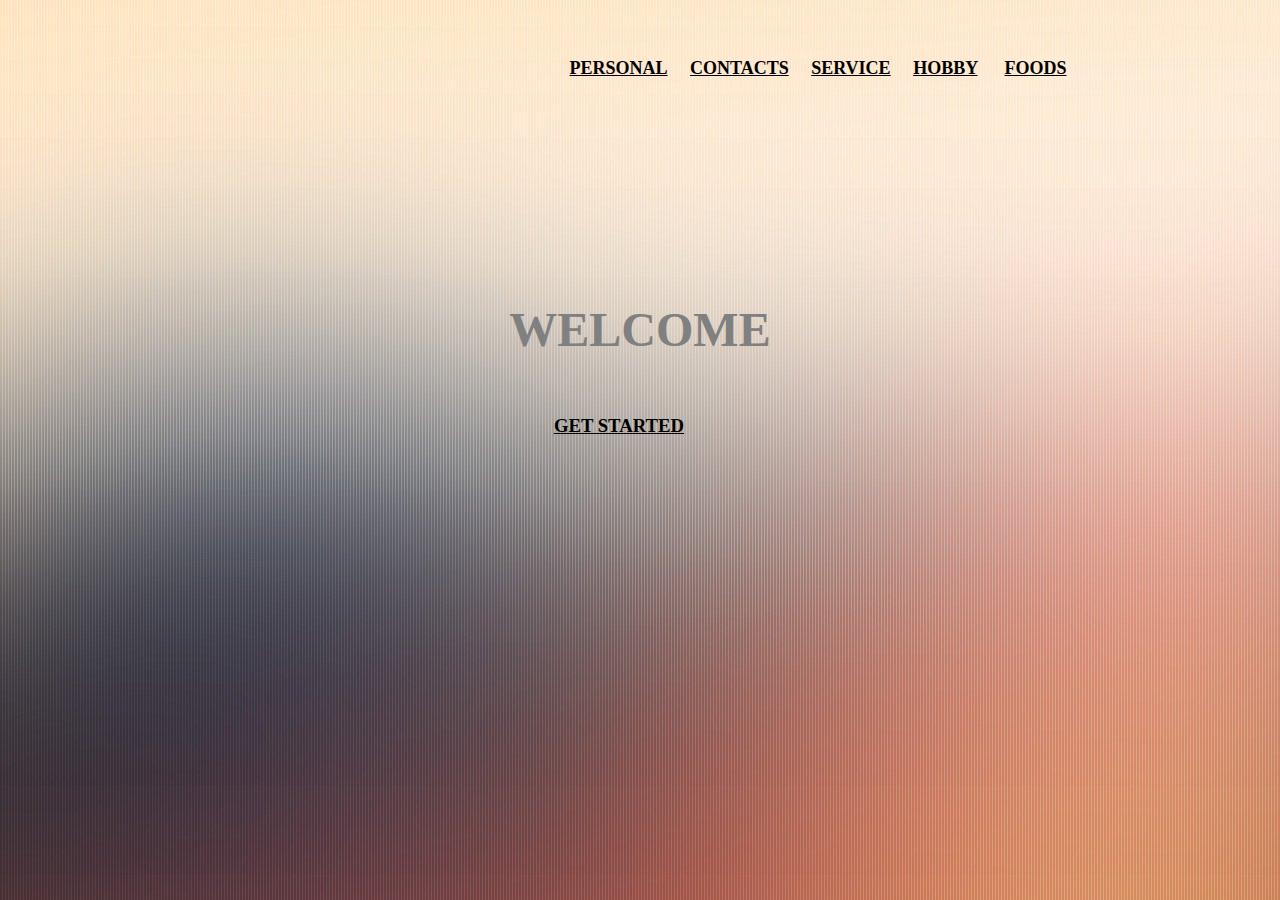
<file: index.html>
<!DOCTYPE html>
<html lang="en">
<head>
	<meta charset="utf-8">
	<title>
		 website 
	</title>
	
</head>
<body background="2.jpg" link="#000" alink="#017bf5" vlink="#000">
	<br />
	<header>
	<h3 align="center">
		<font face="Lato" size="6"></font>
		&nbsp;&nbsp;&nbsp;&nbsp;&nbsp;&nbsp;&nbsp;&nbsp;&nbsp;&nbsp;&nbsp;&nbsp;&nbsp;&nbsp;&nbsp;&nbsp;&nbsp;&nbsp;&nbsp;
		&nbsp;&nbsp;&nbsp;&nbsp;&nbsp;&nbsp;&nbsp;&nbsp;&nbsp;&nbsp;&nbsp;&nbsp;&nbsp;&nbsp;&nbsp;&nbsp;&nbsp;&nbsp;&nbsp;
		&nbsp;&nbsp;&nbsp;&nbsp;&nbsp;&nbsp;&nbsp;&nbsp;&nbsp;&nbsp;&nbsp;&nbsp;&nbsp;&nbsp;&nbsp;&nbsp;&nbsp;&nbsp;&nbsp;
		&nbsp;&nbsp;&nbsp;&nbsp;&nbsp;&nbsp;&nbsp;&nbsp;&nbsp;&nbsp;&nbsp;&nbsp;&nbsp;&nbsp;&nbsp;&nbsp;&nbsp;&nbsp;&nbsp;
		<font face="cinzel" size="4">
			<a href="#"><a href="Profile.html" target= "blank"> PERSONAL</a></a>&nbsp;&nbsp;&nbsp;&nbsp;
			<a href="#"><a href="My Contacts.html" target= "blank"> CONTACTS</a></a>&nbsp;&nbsp;&nbsp;&nbsp;
			<a href="#"><a href="Service.html" target= "blank"> SERVICE</a></a>&nbsp;&nbsp;&nbsp;&nbsp;
			<a href="#"><a href=" MY hobby.html" target= "blank" > HOBBY</a> </a>&nbsp;&nbsp;&nbsp;&nbsp;
			<a href="#"><a href="My Foods.html" target= "blank"> FOODS</a></a>&nbsp;&nbsp;&nbsp;&nbsp;

		</font>
	</h3>
	<br /><br /><br /><br /><br /><br /><br /><br /><br /><br />
	<h1 align="center">
		<font face="Lato" color="grey" size="7">
			WELCOME
		</font>
	</h1>
	
	<br />
	<h3 align="center">
	<a href="#">
		<a href="#"><a href="GET STARTED.html" target= "blank"> GET STARTED</a></a>&nbsp;&nbsp;&nbsp;&nbsp;
	</a>&nbsp;&nbsp;&nbsp;&nbsp;
	<a href="#">
</file>
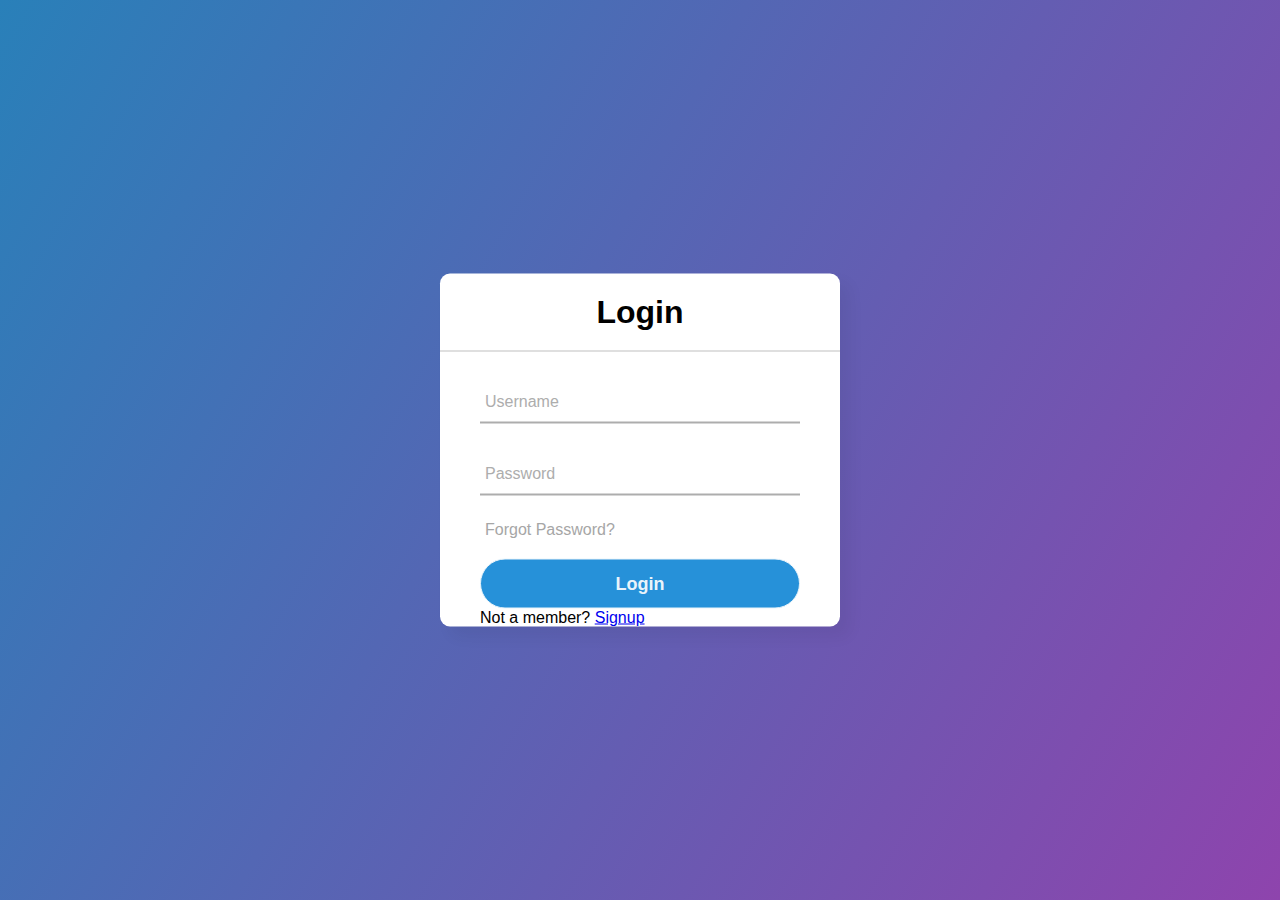
<file: Get Started.html>
<ht<!DOCTYPE html>
<!-- Coding By CodingNepal - youtube.com/codingnepal -->
<html lang="en" dir="ltr">
  <head>
    <meta charset="utf-8">
    <title>Animated Login Form | CodingNepal</title>
    <link rel="stylesheet" href="CSS/style.css" />
  </head>
  <body>
    <div class="center">
      <h1>Login</h1>
      <form method="post">
        <div class="txt_field">
          <input type="text" required>
          <span></span>
          <label>Username</label>
        </div>
        <div class="txt_field">
          <input type="password" required>
          <span></span>
          <label>Password</label>
        </div>
        <div class="pass">Forgot Password?</div>
        <input type="submit" value="Login">
        <div class="sign-up_link">
          Not a member? <a href="#">Signup</a>
        </div>
      </form>
    </div>

  </body>
</html>
</file>
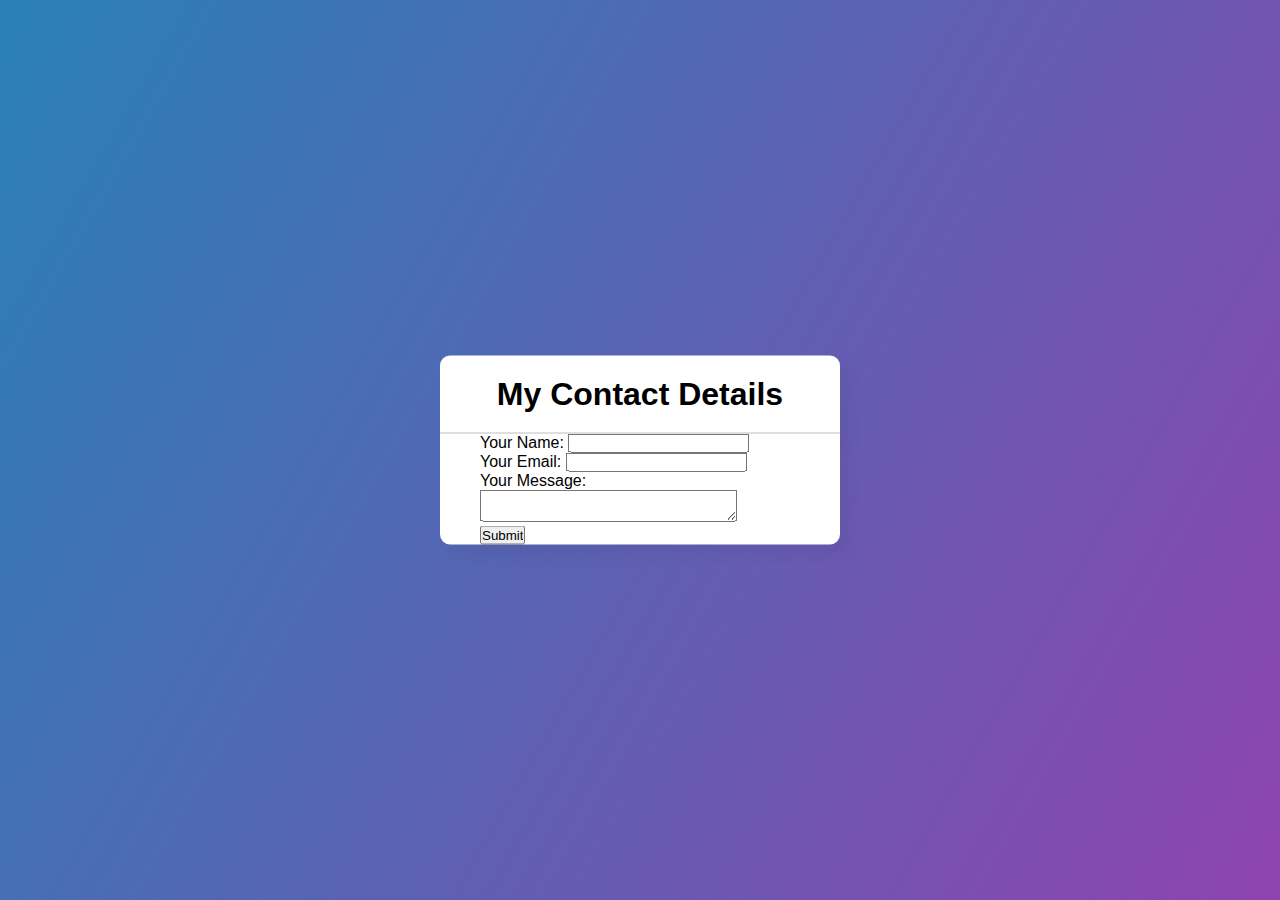
<file: My Contacts.html>
<!DOCTYPE html>
<html lang="en" dir="ltr"

<head>
  <meta charset="utf-8">
  <title>Contact Me</title>
  <link rel="stylesheet" href="CSS/style1.css" />
</head>

<body>
  <div class="center">
  <h1>My Contact Details</h1>
  <form action="mailto: james.wendel.miguel@adamson.edu.ph  " method="post" enctype="text/plain">
  
  <label> Your Name:</label>
  
  <input type="text" name="yourName" value=""><br>
  <label> Your Email:</label>
  
  <input type="email" name="yourEmail" value=""><br>
  <label> Your Message:</label><br>
   <textarea name="youMessage" row="10" cols="30"></textarea><br>
   <input type="submit" name="">
   
  </form>
  </body>

  </html>
</file>
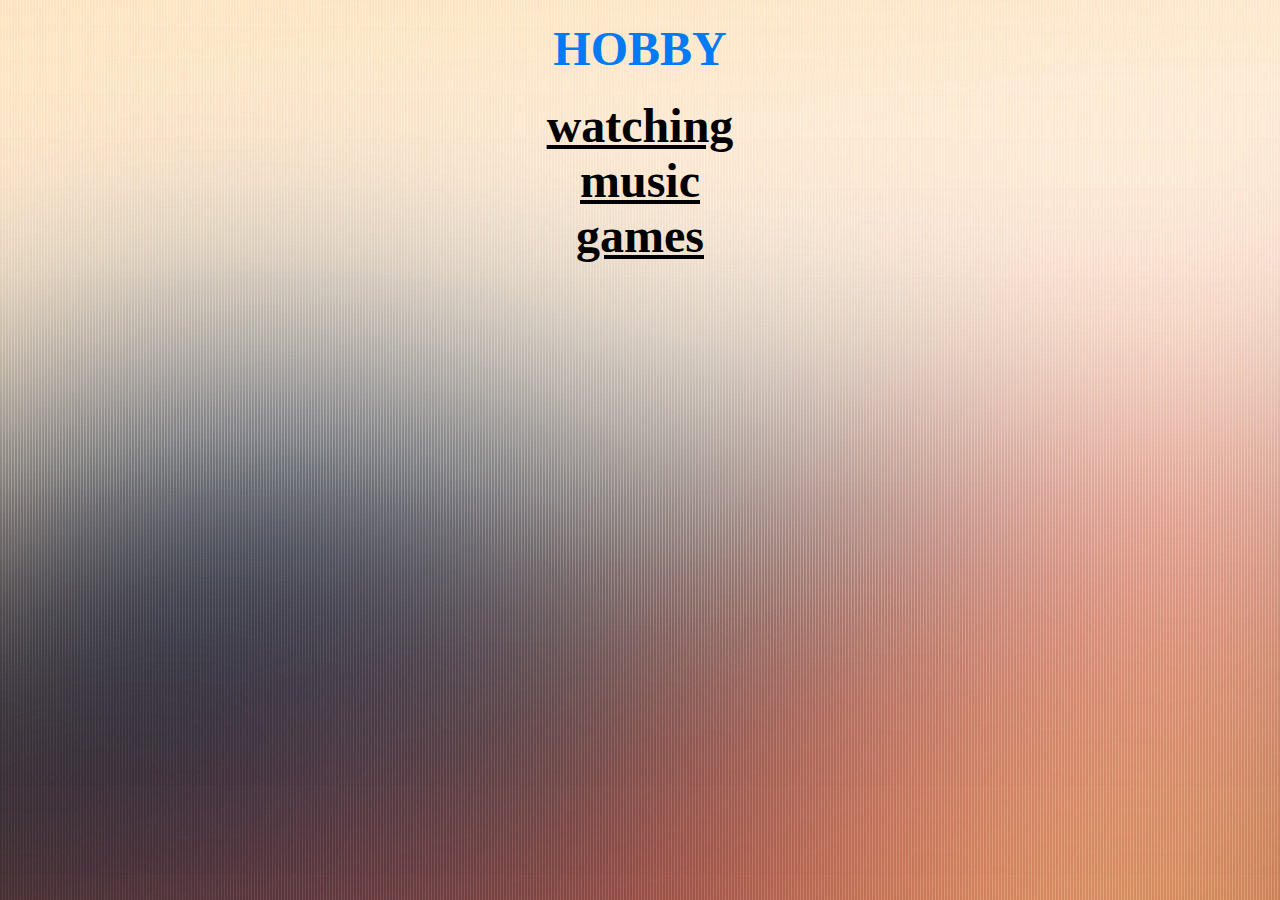
<file: My Hobby.html>
<!DOCTYPE html>
<html lang= "en" dir = "ltr"

 <head>
 
 
 </head>
 <body>
 
<body background="2.jpg" link="#000" alink="#017bf5" vlink="#000">


 <h1 align="center">
        <font face="Lato" color="#017bf5" size="7">
            HOBBY
        </font>
    </h1>
<h1 align="center">
        <font face="Lato" color="#017bf5" size="7">
 <o1>
 
 <li><a href= "https://www.netflix.com/browse?jbv=81040344">watching</a></li>


  <li><a href= "https://www.youtube.com/?feature=youtu.be">music</a></li>

   <li><a href= "https://www.y8.com/">games</a></li>
  
  </ol>
   </font>
    </h1>
  </body>
 
</html>
</file>
<file: CSS/style.css>
*{
  margin: 0;
  padding: 0;
  box-sizing: border-box;
  font-family: "Poppins", sans-serif;
}
body{
  margin: 0;
  padding: 0;
  background: linear-gradient(120deg,#2980b9, #8e44ad);
  height: 100vh;
  overflow: hidden;
}
.center{
  position: absolute;
  top: 50%;
  left: 50%;
  transform: translate(-50%, -50%);
  width: 400px;
  background: white;
  border-radius: 10px;
  box-shadow: 10px 10px 15px rgba(0,0,0,0.05);
}
.center h1{
  text-align: center;
  padding: 20px 0;
  border-bottom: 1px solid silver;
}
.center form{
  padding: 0 40px;
  box-sizing: border-box;
}
form .txt_field{
  position: relative;
  border-bottom: 2px solid #adadad;
  margin: 30px 0;
}
.txt_field input{
  width: 100%;
  padding: 0 5px;
  height: 40px;
  font-size: 16px;
  border: none;
  background: none;
  outline: none;
}
.txt_field label{
  position: absolute;
  top: 50%;
  left: 5px;
  color: #adadad;
  transform: translateY(-50%);
  font-size: 16px;
  pointer-events: none;
  transition: .5s;
}
.txt_field span::before{
  content: '';
  position: absolute;
  top: 40px;
  left: 0;
  width: 0%;
  height: 2px;
  background: #2691d9;
  transition: .5s;
}
.txt_field input:focus ~ label,
.txt_field input:valid ~ label{
  top: -5px;
  color: #2691d9;
}
.txt_field input:focus ~ span::before,
.txt_field input:valid ~ span::before{
  width: 100%;
}
.pass{
  margin: -5px 0 20px 5px;
  color: #a6a6a6;
  cursor: pointer;
}
.pass:hover{
  text-decoration: underline;
}
input[type="submit"]{
  width: 100%;
  height: 50px;
  border: 1px solid;
  background: #2691d9;
  border-radius: 25px;
  font-size: 18px;
  color: #e9f4fb;
  font-weight: 700;
  cursor: pointer;
  outline: none;
}
input[type="submit"]:hover{
  border-color: #2691d9;
  transition: .5s;
}
.signup_link{
  margin: 30px 0;
  text-align: center;
  font-size: 16px;
  color: #666666;
}
.signup_link a{
  color: #2691d9;
  text-decoration: none;
}
.signup_link a:hover{
  text-decoration: underline;
}
</file>
<file: CSS/style1.css>
*{
  margin: 0;
  padding: 0;
  box-sizing: border-box;
  font-family: "Poppins", sans-serif;
}
body{
  margin: 0;
  padding: 0;
  background: linear-gradient(120deg,#2980b9, #8e44ad);
  height: 100vh;
  overflow: hidden;
}
.center{
  position: absolute;
  top: 50%;
  left: 50%;
  transform: translate(-50%, -50%);
  width: 400px;
  background: white;
  border-radius: 10px;
  box-shadow: 10px 10px 15px rgba(0,0,0,0.05);
}
.center h1{
  text-align: center;
  padding: 20px 0;
  border-bottom: 1px solid silver;
}
.center form{
  padding: 0 40px;
  box-sizing: border-box;
}
</file>
